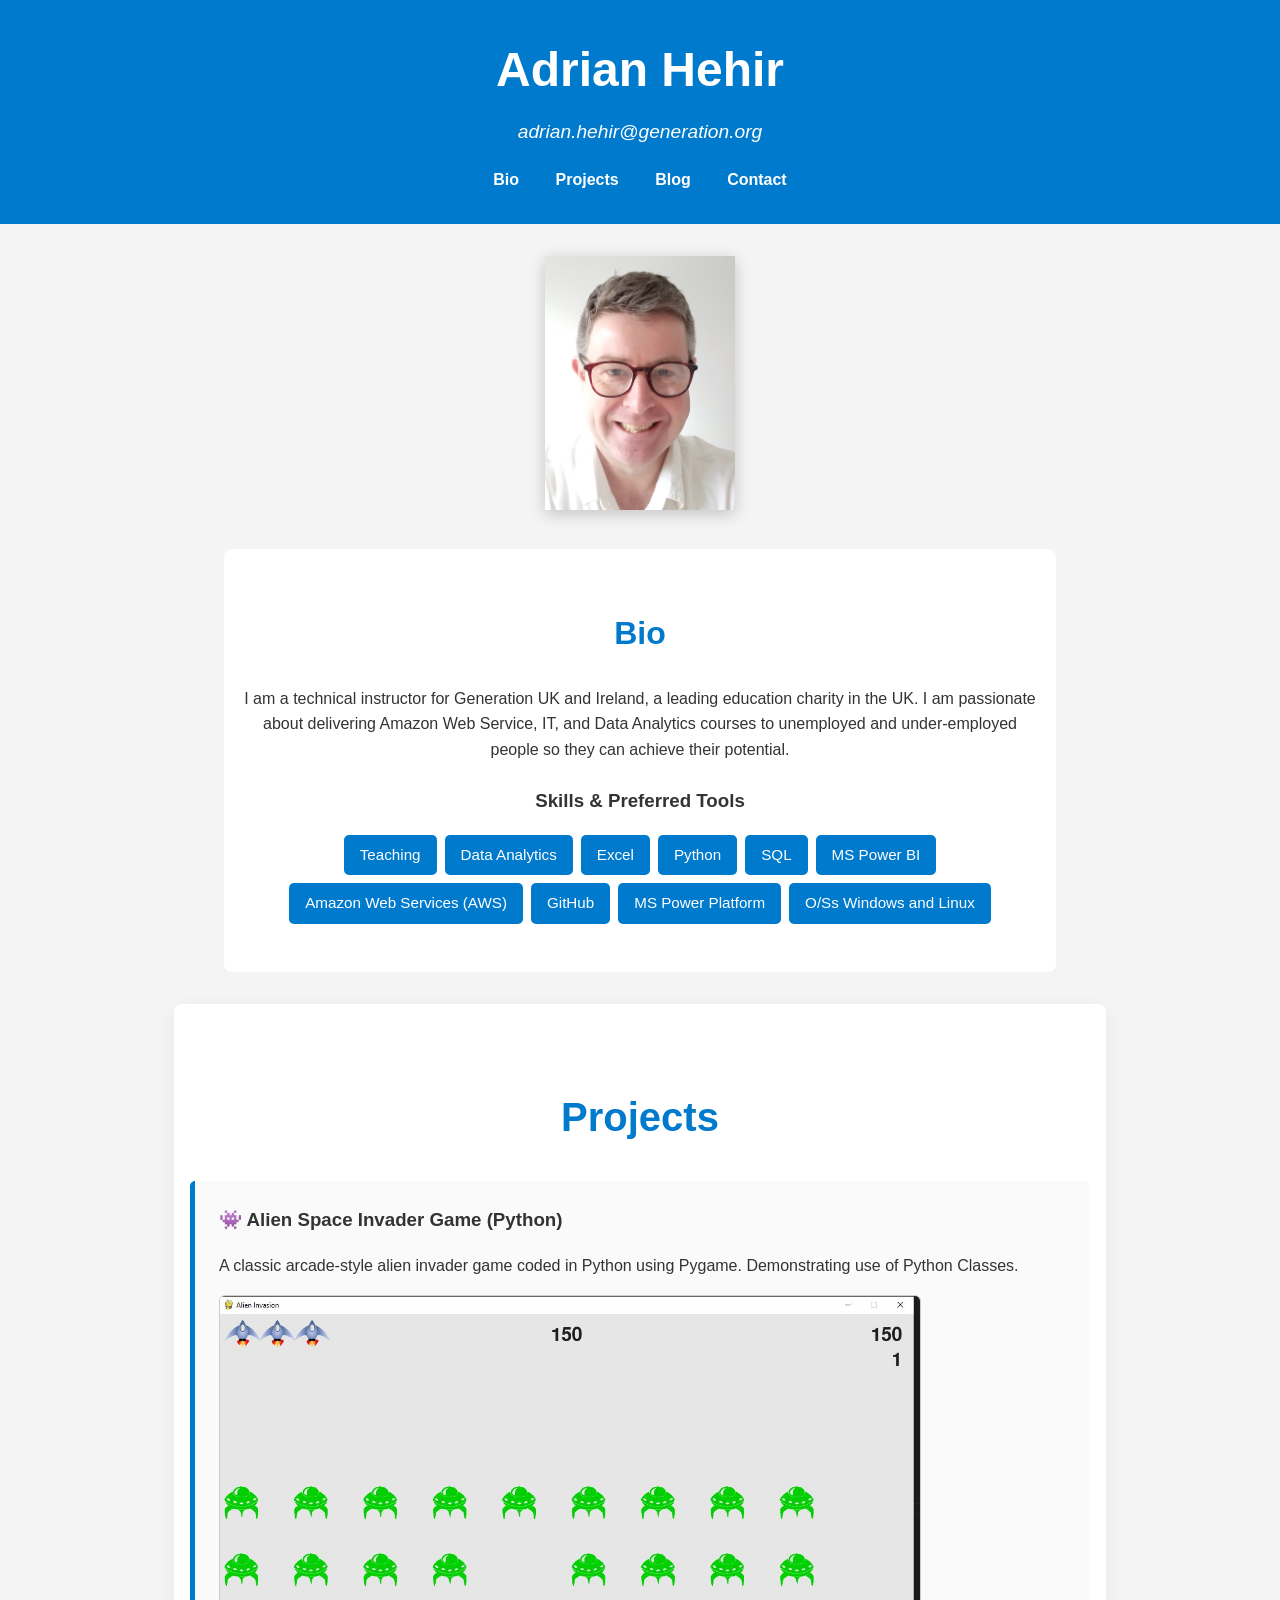
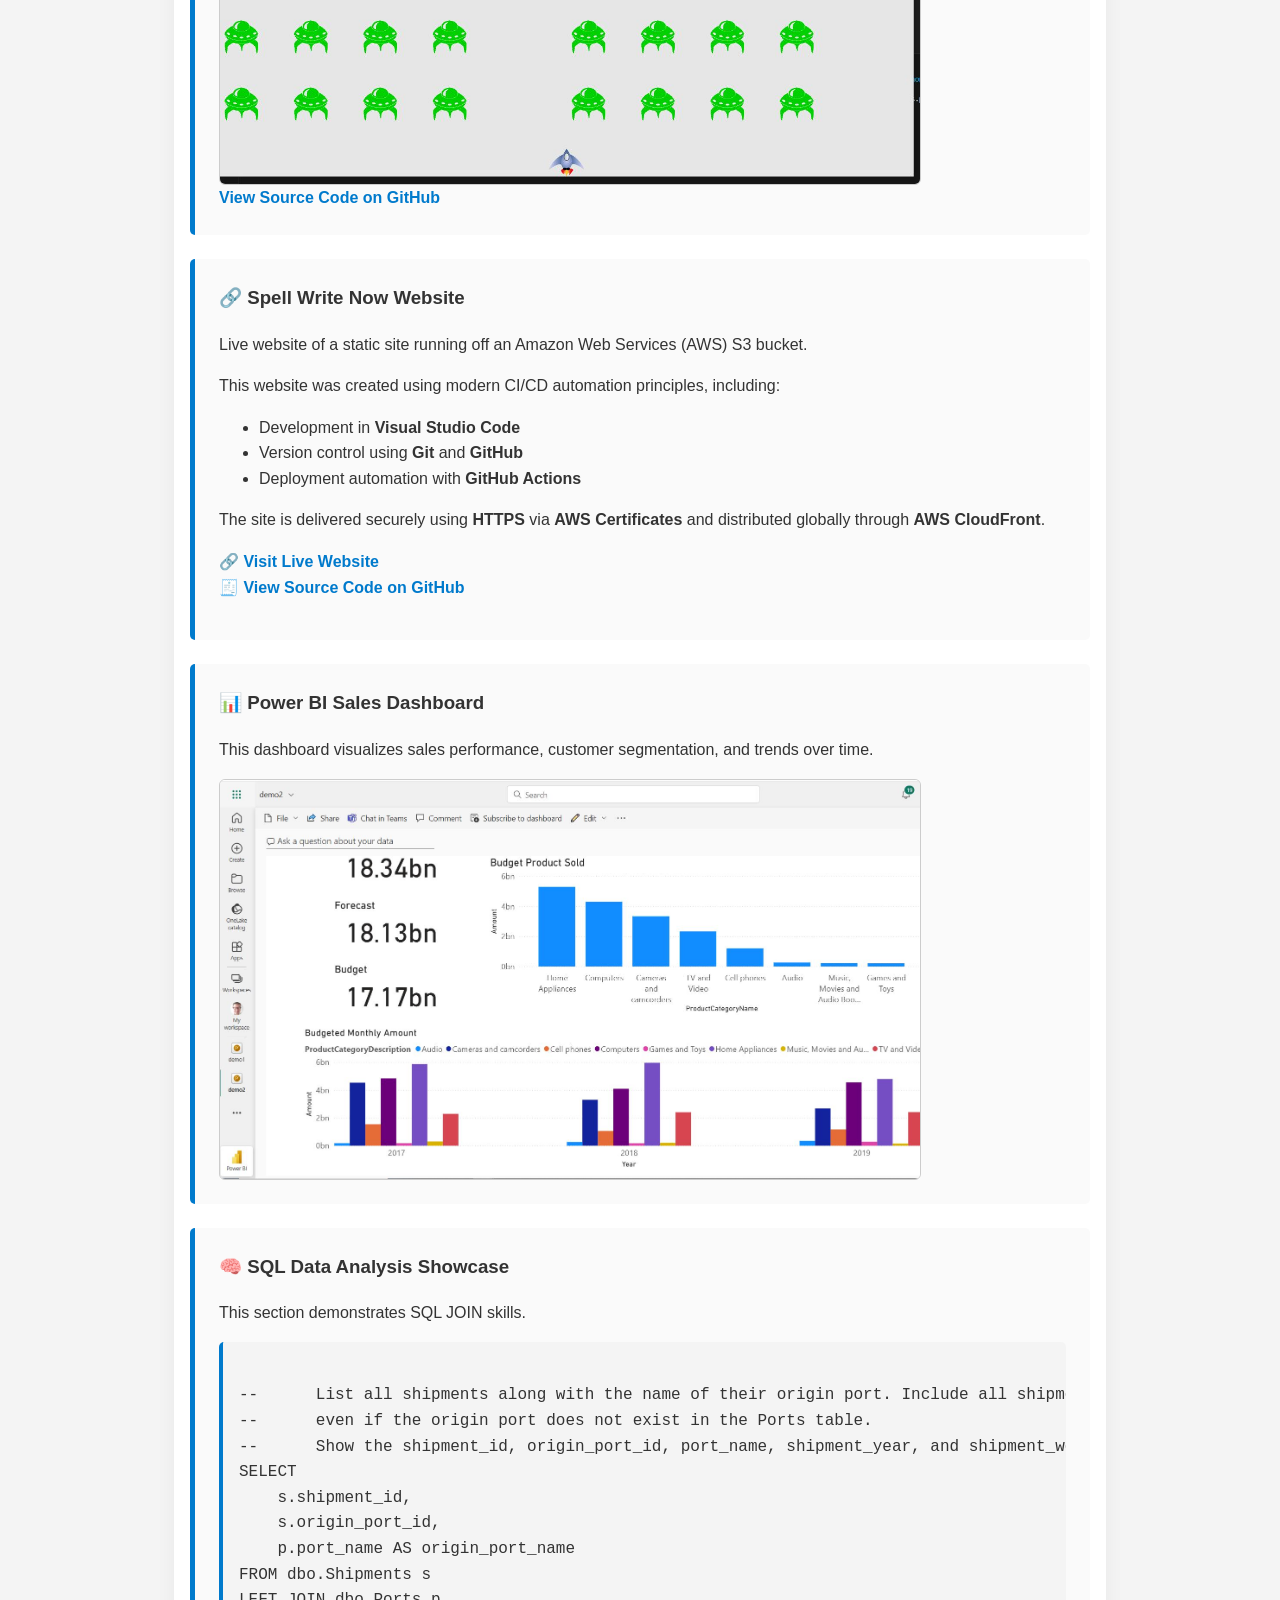
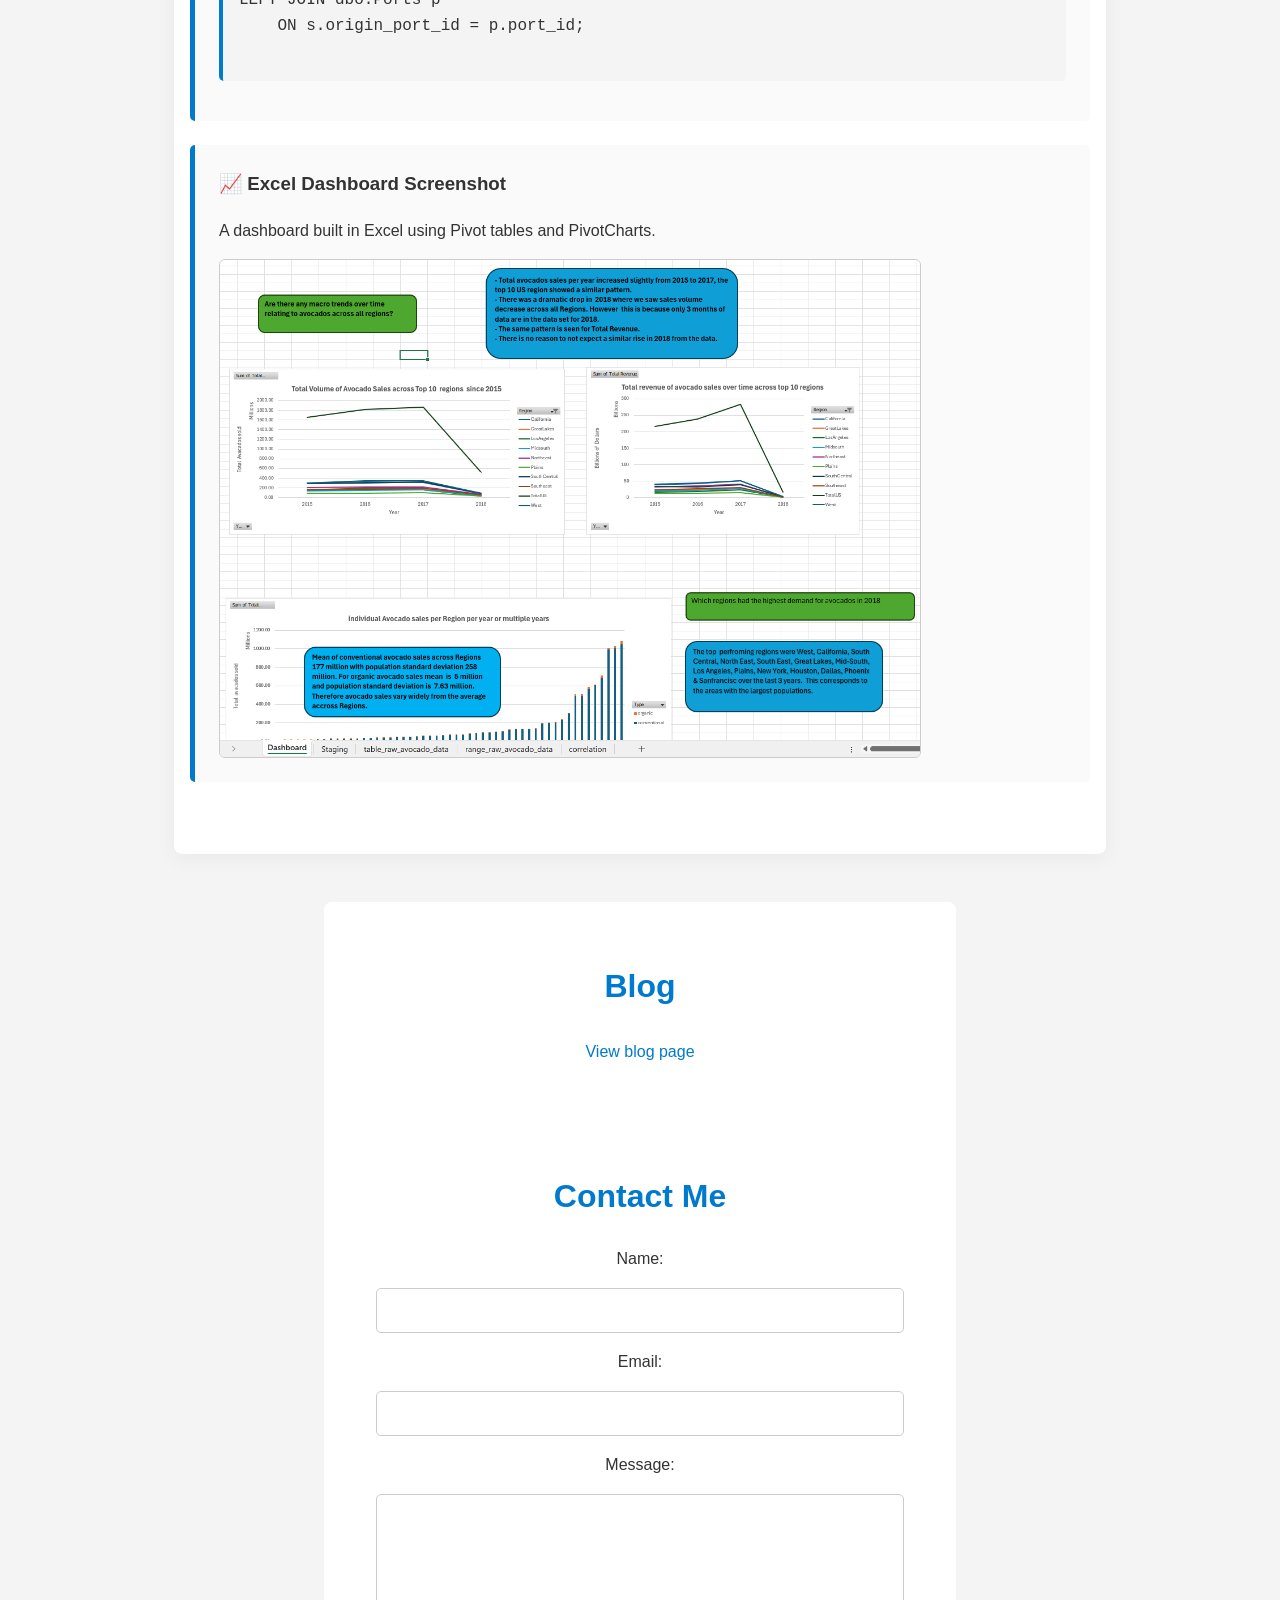
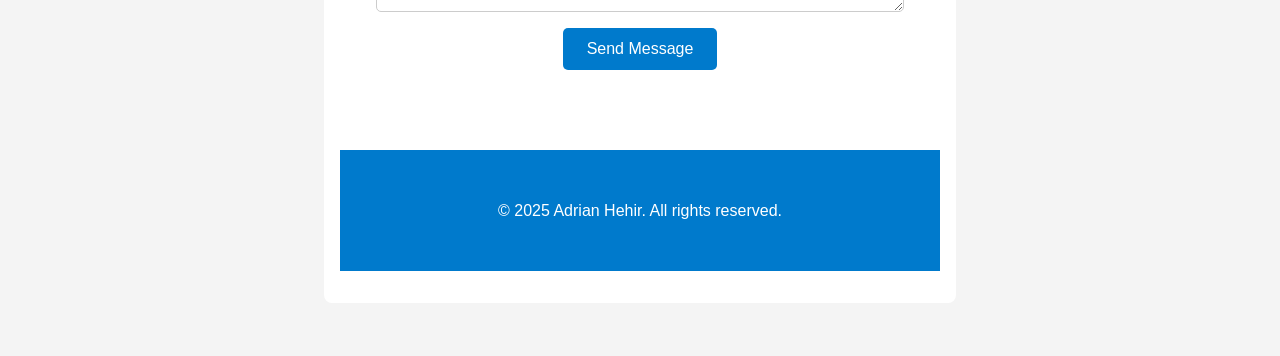
<file: index.html>
<!DOCTYPE html>
<html lang="en">
<head>
  <meta charset="UTF-8" />
  <meta name="viewport" content="width=device-width, initial-scale=1.0"/>
  <title>Adrian Hehir's Portfolio</title>
  <link rel="stylesheet" href="styles.css" />
</head>
<body>

  <!-- Section 1 – Personal Info -->
  <header class="site-header">
    <h1>Adrian Hehir</h1>
    <p class="tagline">adrian.hehir@generation.org</p>
    <nav class="nav-links">
      <a href="#bio">Bio</a>
      <a href="#projects">Projects</a>
      <a href="/blog/">Blog</a>
      <a href="#contact">Contact</a>
    </nav>
  </header>

  <div class="header-image-container">
    <img src="assets/face_pic.jpg" alt="Adrian Hehir Profile" class="header-image">
  </div>


  <!-- Section 2 – Bio -->
  <section id="bio" class="bio-section">
    <h2>Bio</h2>

    <p>
      I am a technical instructor for Generation UK and Ireland, a leading education charity in the UK.
      I am passionate about delivering Amazon Web Service, IT, and Data Analytics courses to unemployed
      and under-employed people so they can achieve their potential. 
    </p>

    <h3>Skills & Preferred Tools</h3>
    <ul class="skills-list">
      <li>Teaching</li>
      <li>Data Analytics</li>
      <li>Excel</li>
      <li>Python</li>
      <li>SQL</li>
      <li>MS Power BI</li>
      <li>Amazon Web Services (AWS)</li>
      <li>GitHub</li>
      <li>MS Power Platform</li>
      <li>O/Ss Windows and Linux</li>
          
    </ul>
  </section>

  <!-- Section 3 – Projects -->
  <section id="projects" class="projects-section">
    <h2>Projects</h2>

    <div class="project">
      <h3>👾 Alien Space Invader Game (Python)</h3>
      <p>A classic arcade-style alien invader game coded in Python using Pygame.
        Demonstrating use of Python Classes. 
      </p>
      <!-- New image added here -->
      <img src="assets/alien_space_invader.JPG" alt="Alien Space Invader Game Screenshot" class="project-image">
      <a href="https://github.com/ahehir101/alien_space_invader_game" target="_blank">View Source Code on GitHub</a>
    </div>

  <div class="project">
    <h3>🔗 Spell Write Now Website</h3>
    <p>
      Live website of a static site running off an Amazon Web Services (AWS) S3 bucket.
    </p>
    <p>
      This website was created using modern CI/CD automation principles, including:
    </p>
    <ul>
      <li>Development in <strong>Visual Studio Code</strong></li>
      <li>Version control using <strong>Git</strong> and <strong>GitHub</strong></li>
      <li>Deployment automation with <strong>GitHub Actions</strong></li>
    </ul>
    <p>
      The site is delivered securely using <strong>HTTPS</strong> via <strong>AWS Certificates</strong> and distributed globally through <strong>AWS CloudFront</strong>.
    </p>
    <p>
      🔗 <a href="https://spellwritenow.com" target="_blank">Visit Live Website</a><br>
      🧾 <a href="https://github.com/ahehir101/grad_project" target="_blank">View Source Code on GitHub</a>
    </p>
  </div>


  <div class="project">
    <h3>📊 Power BI Sales Dashboard</h3>
    <p>This dashboard visualizes sales performance, customer segmentation, and trends over time.</p>
    <img src="assets/Power_BI.JPG" alt="Power BI Dashboard Screenshot" class="project-image">
  </div>


  <div class="project">
    <h3>🧠 SQL Data Analysis Showcase</h3>
    <p>This section demonstrates SQL JOIN skills.</p>

    <pre><code class="sql">
--      List all shipments along with the name of their origin port. Include all shipments, 
--      even if the origin port does not exist in the Ports table. 
--      Show the shipment_id, origin_port_id, port_name, shipment_year, and shipment_weight_tonnes.
SELECT 
    s.shipment_id,
    s.origin_port_id,
    p.port_name AS origin_port_name
FROM dbo.Shipments s
LEFT JOIN dbo.Ports p
    ON s.origin_port_id = p.port_id;
    </code></pre>
  </div>


    <div class="project">
      <h3>📈 Excel Dashboard Screenshot</h3>
      <p>A dashboard built in Excel using Pivot tables and PivotCharts.</p>
      <img src="assets/excel-dashboard.PNG" alt="Excel Dashboard Screenshot" class="project-image">
    </div>
  </section>

  <!-- Section 4 – Blog -->
   <section id="blog" class="blog-section">
    <h2>Blog</h2>
    <a href="/blog/" target="_blank">View blog page</a>

  <!-- Section 5 – Contact -->
  <section id="contact" class="contact-section">
    <h2>Contact Me</h2>
    <form action="https://formspree.io/f/xdkdpbaj" method="POST">
      <label for="name">Name:</label>
      <input type="text" id="name" name="name" required>

      <label for="email">Email:</label>
      <input type="email" id="email" name="_replyto" required>

      <label for="message">Message:</label>
      <textarea id="message" name="message" rows="5" required></textarea>

      <button type="submit">Send Message</button>
    </form>
  </section>

  <!-- Footer -->
  <footer class="footer">
    <p>&copy; 2025 Adrian Hehir. All rights reserved.</p>
  </footer>

</body>
</html>
</file>
<file: styles.css>
/* ==========================
   GENERAL STYLES
========================== */

body {
  font-family: Arial, sans-serif;
  margin: 0;
  background-color: #f4f4f4;
  color: #333;
  line-height: 1.6;
  text-align: center; /* Default center unless overridden */
}

a {
  color: #007acc;
  text-decoration: none;
}

a:hover {
  text-decoration: underline;
}

/* ==========================
   HEADER
========================== */
.site-header {
  background-color: #007acc;
  color: white;
  padding: 2rem 1rem;
}

.site-header h1 {
  margin: 0;
  font-size: 3rem;
}

.tagline {
  font-size: 1.2rem;
  margin-top: 0.5rem;
  font-style: italic;
}

.nav-links {
  margin-top: 1rem;
}

.nav-links a {
  color: white;
  margin: 0 1rem;
  text-decoration: none;
  font-weight: bold;
}

.nav-links a:hover {
  text-decoration: underline;
}

/* ==========================
   BIO SECTION
========================== */
.bio-section {
  max-width: 800px;
  margin: 2rem auto;
  padding: 2rem 1rem;
  background-color: #fff;
  border-radius: 8px;
  text-align: center;
}

.bio-section h2 {
  color: #007acc;
  font-size: 2rem;
}

.bio-section h3 {
  margin-top: 1.5rem;
}

.skills-list {
  list-style: none;
  padding: 0;
  display: flex;
  justify-content: center;
  flex-wrap: wrap;
  gap: 0.5rem;
  margin-top: 1rem;
}

.skills-list li {
  background-color: #007acc;
  color: white;
  padding: 0.5rem 1rem;
  border-radius: 5px;
  font-size: 0.95rem;
}

/* ==========================
   PROJECTS SECTION
========================== */
.projects-section {
  max-width: 900px;
  margin: 0 auto;
  padding: 3rem 1rem;
  background-color: #fff;
  border-radius: 8px;
  box-shadow: 0 4px 20px rgba(0, 0, 0, 0.05);
  text-align: left; /* Only this section left-aligned */
}

.projects-section h2 {
  font-size: 2.5rem;
  text-align: center;
  margin-bottom: 2rem;
  color: #007acc;
}

.project {
  border-left: 5px solid #007acc;
  padding: 1.5rem;
  margin-bottom: 1.5rem;
  background-color: #fafafa;
  border-radius: 5px;
  transition: background 0.3s ease;
}

.project:hover {
  background-color: #f0f8ff;
}

.project h3 {
  margin-top: 0;
}

.project p {
  margin: 0.5rem 0 1rem;
}

.project a {
  color: #007acc;
  text-decoration: none;
  font-weight: bold;
}

.project a:hover {
  text-decoration: underline;
}

.project-image {
  width: 100%;
  max-width: 700px;
  margin-top: 1rem;
  border: 1px solid #ccc;
  border-radius: 6px;
  display: block;
}

/* ==========================
   BLOG SECTION
========================== */
.blog-section {
  max-width: 600px;
  margin: 3rem auto;
  padding: 2rem 1rem;
  background-color: #fff;
  border-radius: 8px;
  text-align: center;
}

.blog-section h2 {
  color: #007acc;
  font-size: 2rem;
}

/* ==========================
   CONTACT SECTION
========================== */
.contact-section {
  max-width: 600px;
  margin: 3rem auto;
  padding: 2rem 1rem;
  background-color: #fff;
  border-radius: 8px;
  text-align: center;
}

.contact-section h2 {
  color: #007acc;
  font-size: 2rem;
  margin-bottom: 1.5rem;
}

.contact-section form {
  display: flex;
  flex-direction: column;
  align-items: center;
  gap: 1rem;
}

.contact-section input,
.contact-section textarea {
  width: 100%;
  max-width: 500px;
  padding: 0.8rem;
  border: 1px solid #ccc;
  border-radius: 5px;
  font-size: 1rem;
}

.contact-section button {
  background-color: #007acc;
  color: white;
  border: none;
  padding: 0.75rem 1.5rem;
  font-size: 1rem;
  border-radius: 5px;
  cursor: pointer;
}

.contact-section button:hover {
  background-color: #005e99;
}

/* ==========================
   CONTACT SECTION
========================== */
.footer {
  text-align: center;
  padding: 2rem 1rem;
  background-color: #007acc;
  color: white;
  margin-top: 3rem;
}

.header-image-container {
  margin: 2rem auto;
  text-align: center;
}

.header-image {
  width: 190px;
  height: 230;
  border-radius: 8px%;
  box-shadow: 0 4px 15px rgba(0, 0, 0, 0.2);
}

pre code {
  display: block;
  background-color: #f4f4f4;
  color: #333;
  padding: 1rem;
  margin: 1rem 0;
  overflow-x: auto;
  font-family: Consolas, monospace;
  border-left: 4px solid #007acc;
  border-radius: 5px;
}
</file>
